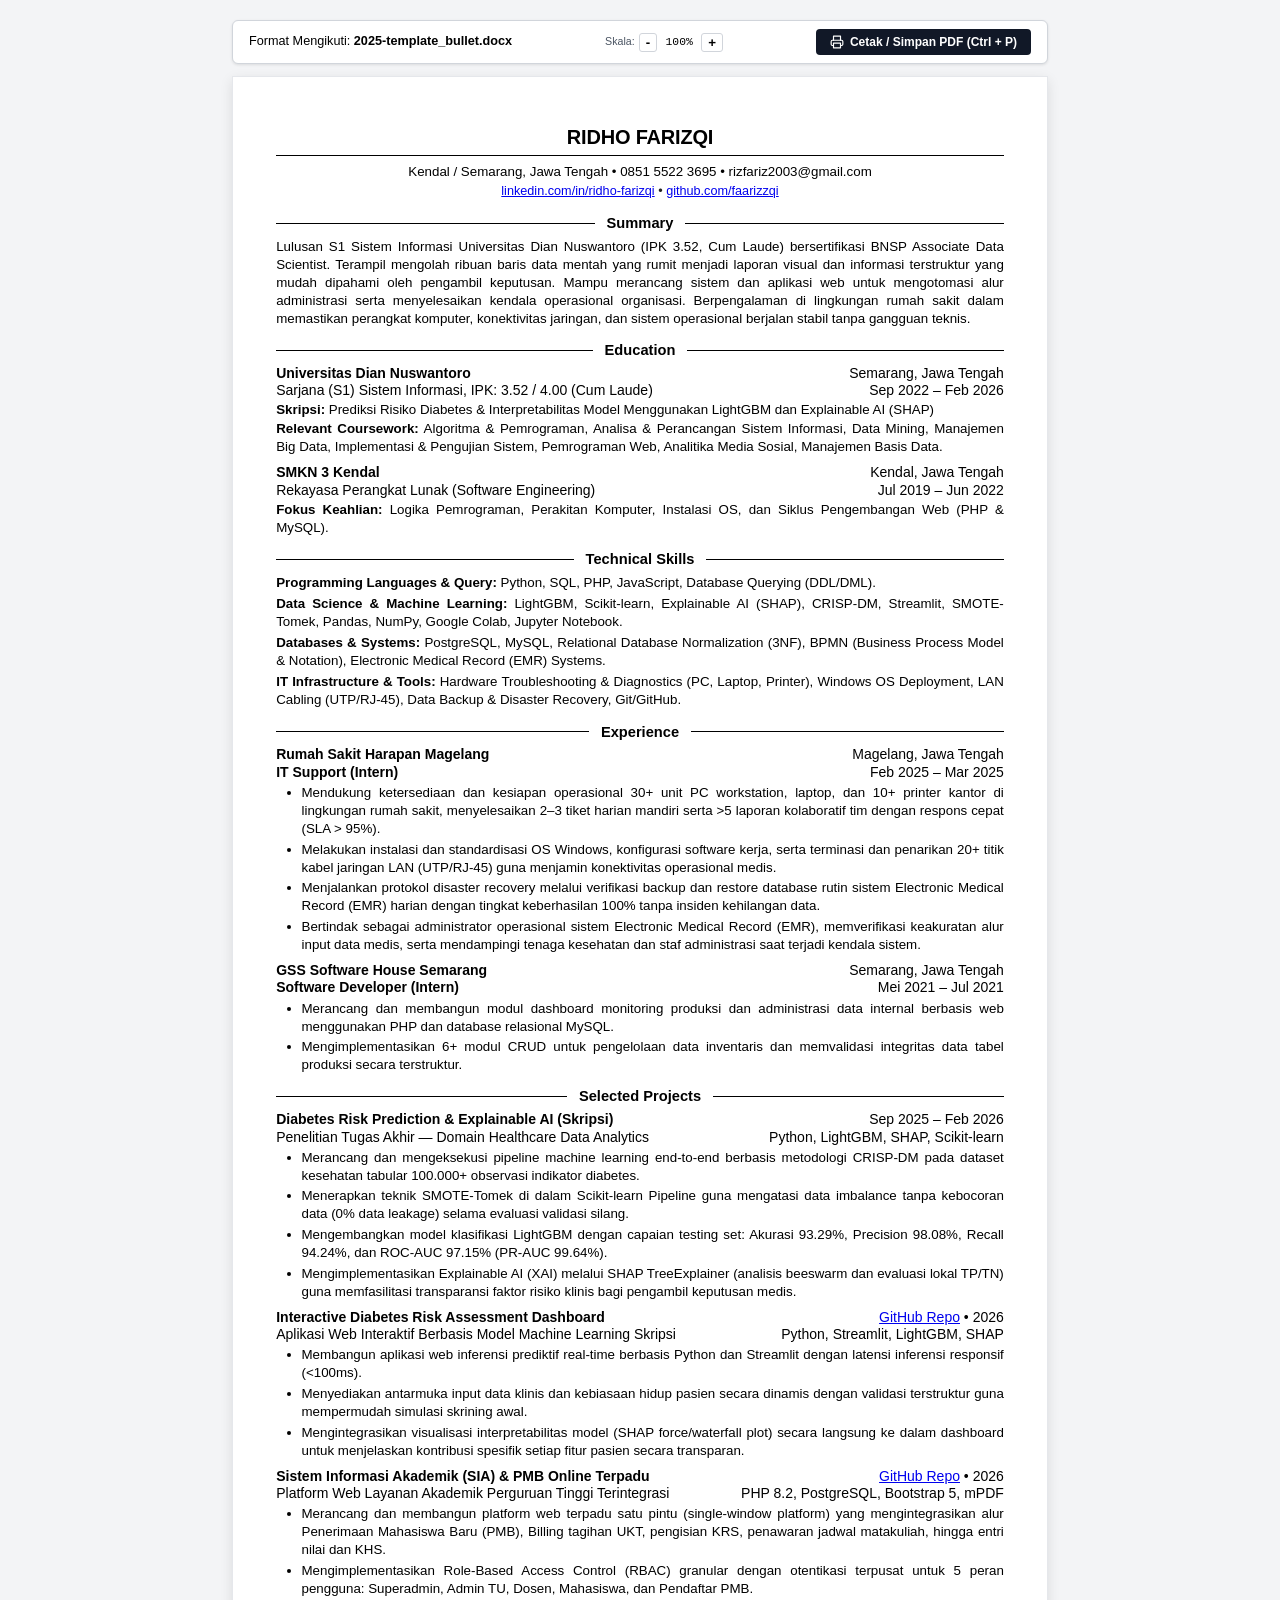
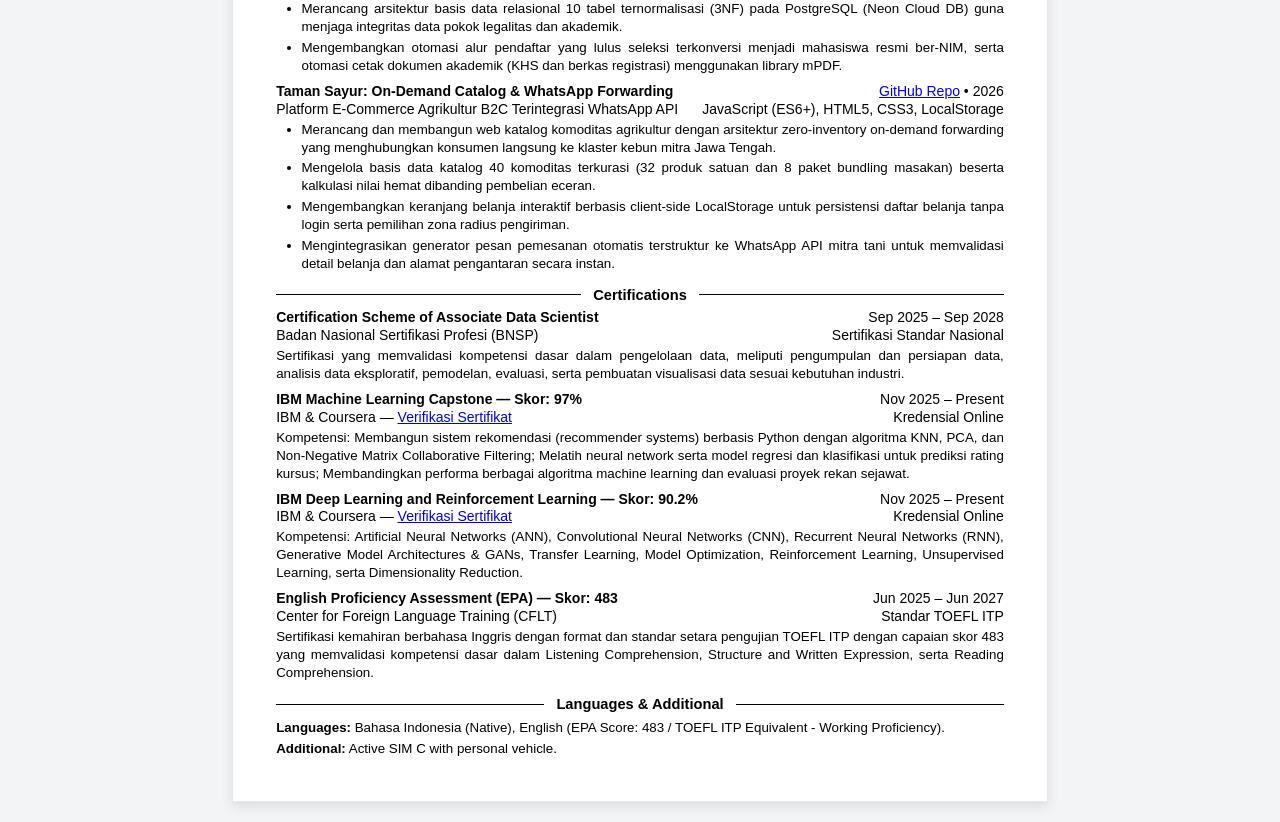
<file: menu/cv.html>
<!DOCTYPE html>
<html lang="id">
<head>
  <meta charset="UTF-8">
  <meta name="viewport" content="width=device-width, initial-scale=1.0">
  <title>Ridho Farizqi - CV</title>
  <style>
    /* Format sesuai template 2025-template_bullet.docx (Harvard Resume Style) */
    @page {
      size: letter;
      margin: 0.5in 0.45in 0.4in 0.45in;
    }

    * {
      box-sizing: border-box;
      margin: 0;
      padding: 0;
    }

    body {
      font-family: 'Calibri', 'Segoe UI', Arial, sans-serif;
      font-size: 10.5pt;
      line-height: 1.25;
      color: #000000;
      background-color: #f3f4f6;
      padding: 20px 0;
      -webkit-font-smoothing: antialiased;
    }

    /* Floating Toolbar untuk kemudahan cetak */
    .toolbar {
      max-width: 8.5in;
      width: 100%;
      margin: 0 auto 12px auto;
      display: flex;
      justify-content: space-between;
      align-items: center;
      flex-wrap: wrap;
      gap: 8px;
      background: #ffffff;
      padding: 8px 16px;
      border-radius: 6px;
      box-shadow: 0 1px 3px rgba(0,0,0,0.1);
      font-size: 9.5pt;
      border: 1px solid #d1d5db;
    }

    .btn-print {
      background: #111827;
      color: #ffffff;
      border: none;
      padding: 6px 14px;
      border-radius: 4px;
      font-size: 9pt;
      font-weight: bold;
      cursor: pointer;
      font-family: inherit;
      display: inline-flex;
      align-items: center;
      gap: 6px;
    }

    .btn-print:hover {
      background: #2563eb;
    }

    /* Container Halaman Sesuai Ukuran Kertas Template */
    .page {
      width: 8.5in;
      min-width: 8.5in;
      min-height: 11in;
      margin: 0 auto;
      background: #ffffff;
      padding: 0.5in 0.45in 0.45in 0.45in;
      box-shadow: 0 4px 12px rgba(0, 0, 0, 0.1);
      border: 1px solid #e5e7eb;
    }

    /* HEADER */
    .header {
      text-align: center;
      margin-bottom: 11pt;
    }

    .name {
      font-size: 15pt;
      font-weight: bold;
      text-transform: none;
      margin-bottom: 3pt;
      color: #000000;
      letter-spacing: -0.01em;
    }

    .name-line {
      border: none;
      border-top: 1px solid #000000;
      margin: 4pt 0 5pt 0;
      width: 100%;
    }

    .contact-line {
      font-size: 10pt;
      color: #000000;
      line-height: 1.35;
    }

    .contact-line a {
      color: #000000;
      text-decoration: none;
    }

    .contact-line a:hover {
      text-decoration: underline;
    }

    .sub-contact {
      font-size: 9.5pt;
      margin-top: 2pt;
      color: #222222;
    }

    /* SECTION HEADINGS - CENTERED & BOLD DENGAN VARIASI GARIS KANAN-KIRI */
    .section-heading {
      display: flex;
      align-items: center;
      text-align: center;
      font-weight: bold;
      font-size: 11pt;
      text-transform: none;
      margin-top: 10pt;
      margin-bottom: 4pt;
      color: #000000;
    }

    .section-heading::before,
    .section-heading::after {
      content: "";
      flex: 1;
      border-bottom: 1px solid #000000;
    }

    .section-heading::before {
      margin-right: 12px;
    }

    .section-heading::after {
      margin-left: 12px;
    }

    /* SUMMARY PARAGRAPH */
    .summary-content {
      font-size: 10pt;
      line-height: 1.35;
      text-align: justify;
      margin-bottom: 6pt;
    }

    .summary-content p {
      margin-bottom: 4pt;
    }

    .summary-content p:last-child {
      margin-bottom: 0;
    }

    /* ROW DUA KOLOM (Kiri: Org/Posisi, Kanan: Kota/Tanggal) */
    .entry {
      margin-bottom: 6pt;
    }

    .entry:last-child {
      margin-bottom: 0;
    }

    .row {
      display: flex;
      justify-content: space-between;
      align-items: baseline;
      font-size: 10.5pt;
    }

    .left-bold {
      font-weight: bold;
      color: #000000;
    }

    .left-normal {
      font-weight: normal;
      color: #000000;
    }

    .right-text {
      text-align: right;
      white-space: nowrap;
      font-weight: normal;
      color: #000000;
    }

    .right-bold {
      text-align: right;
      white-space: nowrap;
      font-weight: bold;
      color: #000000;
    }

    /* BULLET LIST SESUAI ListParagraph TEMPLATE */
    ul.bullet-list {
      list-style-type: disc;
      margin-left: 19pt;
      padding-left: 0;
      margin-top: 2pt;
      margin-bottom: 4pt;
    }

    ul.bullet-list li {
      font-size: 10pt;
      line-height: 1.35;
      margin-bottom: 2pt;
      text-align: justify;
      color: #000000;
    }

    ul.bullet-list li:last-child {
      margin-bottom: 0;
    }

    .coursework {
      font-size: 10pt;
      line-height: 1.35;
      margin-top: 2pt;
      text-align: justify;
    }

    /* SKILLS & INTERESTS SECTION */
    .skills-block {
      margin-top: 2pt;
    }

    .skill-line {
      font-size: 10pt;
      line-height: 1.35;
      margin-bottom: 2.5pt;
      text-align: justify;
    }

    .skill-line:last-child {
      margin-bottom: 0;
    }

    .skill-label {
      font-weight: bold;
    }

    /* PRESENTASI KANVAS DOKUMEN CV ASLI (A4/Letter) */
    /* Toolbar menyesuaikan layar kecil jika dibuka langsung di tab baru, tetapi lembar CV dan baris dua kolom tidak pernah roboh */
    @media screen and (max-width: 850px) {
      .toolbar {
        width: 100%;
        max-width: 8.5in;
        border-radius: 8px;
        padding: 8px 12px;
      }
    }

    @media screen and (max-width: 580px) {
      .toolbar {
        flex-direction: column;
        align-items: stretch;
        text-align: center;
        gap: 8px;
      }

      .btn-print {
        justify-content: center;
        width: 100%;
        padding: 6px 12px;
      }
    }

    /* PRINT RULES */
    @media print {
      body {
        background: #ffffff !important;
        padding: 0 !important;
        margin: 0 !important;
      }

      .toolbar {
        display: none !important;
      }

      .page {
        width: 100% !important;
        min-width: 0 !important;
        max-width: none !important;
        margin: 0 !important;
        padding: 0 !important;
        box-shadow: none !important;
        border: none !important;
      }

      .row {
        display: flex !important;
        flex-direction: row !important;
        justify-content: space-between !important;
        align-items: baseline !important;
      }

      .right-text, .right-bold {
        text-align: right !important;
        white-space: nowrap !important;
        font-size: inherit !important;
        color: #000000 !important;
      }

      .summary-content, ul.bullet-list li, .coursework, .skill-line {
        text-align: justify !important;
      }

      .entry, .section-heading, .skill-line {
        break-inside: avoid;
        page-break-inside: avoid;
      }

      a {
        color: #000000 !important;
        text-decoration: none !important;
      }
    }
  </style>
</head>
<body>

  <!-- FLOATING TOOLBAR -->
  <div class="toolbar">
    <span>Format Mengikuti: <strong>2025-template_bullet.docx</strong></span>
    <div style="display: inline-flex; align-items: center; gap: 4px;">
      <span style="font-size: 8pt; color: #4b5563;">Skala:</span>
      <button type="button" onclick="changeDocScale(-0.05)" style="padding: 1px 6px; font-weight: bold; border: 1px solid #d1d5db; background: #fff; border-radius: 3px; cursor: pointer;">-</button>
      <span id="docScaleLabel" style="min-width: 36px; text-align: center; font-family: monospace; font-size: 8.5pt;">100%</span>
      <button type="button" onclick="changeDocScale(0.05)" style="padding: 1px 6px; font-weight: bold; border: 1px solid #d1d5db; background: #fff; border-radius: 3px; cursor: pointer;">+</button>
    </div>
    <button class="btn-print" onclick="printDoc()">
      <svg width="14" height="14" viewBox="0 0 24 24" fill="none" stroke="currentColor" stroke-width="2" stroke-linecap="round" stroke-linejoin="round">
        <polyline points="6 9 6 2 18 2 18 9"></polyline>
        <path d="M6 18H4a2 2 0 0 1-2-2v-5a2 2 0 0 1 2-2h16a2 2 0 0 1 2 2v5a2 2 0 0 1-2 2h-2"></path>
        <rect x="6" y="14" width="12" height="8"></rect>
      </svg>
      Cetak / Simpan PDF (Ctrl + P)
    </button>
  </div>

  <!-- DOCUMENT PAGE -->
  <div class="page">

    <!-- HEADER (P1 & P6 TEMPLATE) -->
    <div class="header">
      <div class="name">RIDHO FARIZQI</div>
      <hr class="name-line">
      <div class="contact-line">
        Kendal / Semarang, Jawa Tengah • <a href="https://wa.me/6285155223695" target="_blank">0851 5522 3695</a> • <a href="mailto:rizfariz2003@gmail.com">rizfariz2003@gmail.com</a>
      </div>
      <div class="sub-contact">
        <a href="https://linkedin.com/in/ridho-farizqi" target="_blank">linkedin.com/in/ridho-farizqi</a> • 
        <a href="https://github.com/faarizzqi" target="_blank">github.com/faarizzqi</a>
      </div>
    </div>

    <!-- SUMMARY -->
    <div class="section-heading">Summary</div>
    <div class="summary-content">
      Lulusan S1 Sistem Informasi Universitas Dian Nuswantoro (IPK 3.52, Cum Laude) bersertifikasi BNSP Associate Data Scientist. Terampil mengolah ribuan baris data mentah yang rumit menjadi laporan visual dan informasi terstruktur yang mudah dipahami oleh pengambil keputusan. Mampu merancang sistem dan aplikasi web untuk mengotomasi alur administrasi serta menyelesaikan kendala operasional organisasi. Berpengalaman di lingkungan rumah sakit dalam memastikan perangkat komputer, konektivitas jaringan, dan sistem operasional berjalan stabil tanpa gangguan teknis.
    </div>

    <!-- EDUCATION (P8 - P17 TEMPLATE) -->
    <div class="section-heading">Education</div>

    <div class="entry">
      <div class="row">
        <span class="left-bold">Universitas Dian Nuswantoro</span>
        <span class="right-text">Semarang, Jawa Tengah</span>
      </div>
      <div class="row">
        <span class="left-normal">Sarjana (S1) Sistem Informasi, IPK: 3.52 / 4.00 (Cum Laude)</span>
        <span class="right-text">Sep 2022 – Feb 2026</span>
      </div>
      <div class="coursework" style="margin-top: 1pt;">
        <strong>Skripsi:</strong> Prediksi Risiko Diabetes &amp; Interpretabilitas Model Menggunakan LightGBM dan Explainable AI (SHAP)
      </div>
      <div class="coursework" style="margin-top: 1pt;">
        <strong>Relevant Coursework:</strong> Algoritma &amp; Pemrograman, Analisa &amp; Perancangan Sistem Informasi, Data Mining, Manajemen Big Data, Implementasi &amp; Pengujian Sistem, Pemrograman Web, Analitika Media Sosial, Manajemen Basis Data.
      </div>
    </div>

    <div class="entry" style="margin-top: 5pt;">
      <div class="row">
        <span class="left-bold">SMKN 3 Kendal</span>
        <span class="right-text">Kendal, Jawa Tengah</span>
      </div>
      <div class="row">
        <span class="left-normal">Rekayasa Perangkat Lunak (Software Engineering)</span>
        <span class="right-text">Jul 2019 – Jun 2022</span>
      </div>
      <div class="coursework" style="margin-top: 1pt;">
        <strong>Fokus Keahlian:</strong> Logika Pemrograman, Perakitan Komputer, Instalasi OS, dan Siklus Pengembangan Web (PHP &amp; MySQL).
      </div>
    </div>

    <!-- TECHNICAL SKILLS (REPOSITIONED TO TOP 1/3) -->
    <div class="section-heading">Technical Skills</div>
    <div class="skills-block">
      <div class="skill-line">
        <span class="skill-label">Programming Languages &amp; Query:</span> Python, SQL, PHP, JavaScript, Database Querying (DDL/DML).
      </div>
      <div class="skill-line">
        <span class="skill-label">Data Science &amp; Machine Learning:</span> LightGBM, Scikit-learn, Explainable AI (SHAP), CRISP-DM, Streamlit, SMOTE-Tomek, Pandas, NumPy, Google Colab, Jupyter Notebook.
      </div>
      <div class="skill-line">
        <span class="skill-label">Databases &amp; Systems:</span> PostgreSQL, MySQL, Relational Database Normalization (3NF), BPMN (Business Process Model &amp; Notation), Electronic Medical Record (EMR) Systems.
      </div>
      <div class="skill-line">
        <span class="skill-label">IT Infrastructure &amp; Tools:</span> Hardware Troubleshooting &amp; Diagnostics (PC, Laptop, Printer), Windows OS Deployment, LAN Cabling (UTP/RJ-45), Data Backup &amp; Disaster Recovery, Git/GitHub.
      </div>
    </div>

    <!-- EXPERIENCE (P19 - P35 TEMPLATE) -->
    <div class="section-heading">Experience</div>

    <div class="entry">
      <div class="row">
        <span class="left-bold">Rumah Sakit Harapan Magelang</span>
        <span class="right-text">Magelang, Jawa Tengah</span>
      </div>
      <div class="row">
        <span class="left-bold">IT Support (Intern)</span>
        <span class="right-text">Feb 2025 – Mar 2025</span>
      </div>
      <ul class="bullet-list">
        <li>Mendukung ketersediaan dan kesiapan operasional 30+ unit PC workstation, laptop, dan 10+ printer kantor di lingkungan rumah sakit, menyelesaikan 2–3 tiket harian mandiri serta &gt;5 laporan kolaboratif tim dengan respons cepat (SLA &gt; 95%).</li>
        <li>Melakukan instalasi dan standardisasi OS Windows, konfigurasi software kerja, serta terminasi dan penarikan 20+ titik kabel jaringan LAN (UTP/RJ-45) guna menjamin konektivitas operasional medis.</li>
        <li>Menjalankan protokol disaster recovery melalui verifikasi backup dan restore database rutin sistem Electronic Medical Record (EMR) harian dengan tingkat keberhasilan 100% tanpa insiden kehilangan data.</li>
        <li>Bertindak sebagai administrator operasional sistem Electronic Medical Record (EMR), memverifikasi keakuratan alur input data medis, serta mendampingi tenaga kesehatan dan staf administrasi saat terjadi kendala sistem.</li>
      </ul>
    </div>

    <div class="entry" style="margin-top: 5pt;">
      <div class="row">
        <span class="left-bold">GSS Software House Semarang</span>
        <span class="right-text">Semarang, Jawa Tengah</span>
      </div>
      <div class="row">
        <span class="left-bold">Software Developer (Intern)</span>
        <span class="right-text">Mei 2021 – Jul 2021</span>
      </div>
      <ul class="bullet-list">
        <li>Merancang dan membangun modul dashboard monitoring produksi dan administrasi data internal berbasis web menggunakan PHP dan database relasional MySQL.</li>
        <li>Mengimplementasikan 6+ modul CRUD untuk pengelolaan data inventaris dan memvalidasi integritas data tabel produksi secara terstruktur.</li>
      </ul>
    </div>

    <!-- SELECTED PROJECTS (P36 - P42 TEMPLATE) -->
    <div class="section-heading">Selected Projects</div>

    <!-- PROJECT 1: SKRIPSI ML & XAI -->
    <div class="entry">
      <div class="row">
        <span class="left-bold">Diabetes Risk Prediction &amp; Explainable AI (Skripsi)</span>
        <span class="right-text">Sep 2025 – Feb 2026</span>
      </div>
      <div class="row">
        <span class="left-normal">Penelitian Tugas Akhir — Domain Healthcare Data Analytics</span>
        <span class="right-text">Python, LightGBM, SHAP, Scikit-learn</span>
      </div>
      <ul class="bullet-list">
        <li>Merancang dan mengeksekusi pipeline machine learning end-to-end berbasis metodologi CRISP-DM pada dataset kesehatan tabular 100.000+ observasi indikator diabetes.</li>
        <li>Menerapkan teknik SMOTE-Tomek di dalam Scikit-learn Pipeline guna mengatasi data imbalance tanpa kebocoran data (0% data leakage) selama evaluasi validasi silang.</li>
        <li>Mengembangkan model klasifikasi LightGBM dengan capaian testing set: Akurasi 93.29%, Precision 98.08%, Recall 94.24%, dan ROC-AUC 97.15% (PR-AUC 99.64%).</li>
        <li>Mengimplementasikan Explainable AI (XAI) melalui SHAP TreeExplainer (analisis beeswarm dan evaluasi lokal TP/TN) guna memfasilitasi transparansi faktor risiko klinis bagi pengambil keputusan medis.</li>
      </ul>
    </div>

    <!-- PROJECT 2: STREAMLIT APP (BERBASIS SKRIPSI) -->
    <div class="entry" style="margin-top: 5pt;">
      <div class="row">
        <span class="left-bold">Interactive Diabetes Risk Assessment Dashboard</span>
        <span class="right-text"><a href="https://github.com/faarizzqi/TA-diabetes-prediction-and-explanation" target="_blank" style="text-decoration: underline;">GitHub Repo</a> • 2026</span>
      </div>
      <div class="row">
        <span class="left-normal">Aplikasi Web Interaktif Berbasis Model Machine Learning Skripsi</span>
        <span class="right-text">Python, Streamlit, LightGBM, SHAP</span>
      </div>
      <ul class="bullet-list">
        <li>Membangun aplikasi web inferensi prediktif real-time berbasis Python dan Streamlit dengan latensi inferensi responsif (&lt;100ms).</li>
        <li>Menyediakan antarmuka input data klinis dan kebiasaan hidup pasien secara dinamis dengan validasi terstruktur guna mempermudah simulasi skrining awal.</li>
        <li>Mengintegrasikan visualisasi interpretabilitas model (SHAP force/waterfall plot) secara langsung ke dalam dashboard untuk menjelaskan kontribusi spesifik setiap fitur pasien secara transparan.</li>
      </ul>
    </div>

    <!-- PROJECT 3: SISTEM AKADEMIK & PMB ONLINE -->
    <div class="entry" style="margin-top: 5pt;">
      <div class="row">
        <span class="left-bold">Sistem Informasi Akademik (SIA) &amp; PMB Online Terpadu</span>
        <span class="right-text"><a href="https://github.com/faarizzqi/sistem-akademik" target="_blank" style="text-decoration: underline;">GitHub Repo</a> • 2026</span>
      </div>
      <div class="row">
        <span class="left-normal">Platform Web Layanan Akademik Perguruan Tinggi Terintegrasi</span>
        <span class="right-text">PHP 8.2, PostgreSQL, Bootstrap 5, mPDF</span>
      </div>
      <ul class="bullet-list">
        <li>Merancang dan membangun platform web terpadu satu pintu (single-window platform) yang mengintegrasikan alur Penerimaan Mahasiswa Baru (PMB), Billing tagihan UKT, pengisian KRS, penawaran jadwal matakuliah, hingga entri nilai dan KHS.</li>
        <li>Mengimplementasikan Role-Based Access Control (RBAC) granular dengan otentikasi terpusat untuk 5 peran pengguna: Superadmin, Admin TU, Dosen, Mahasiswa, dan Pendaftar PMB.</li>
        <li>Merancang arsitektur basis data relasional 10 tabel ternormalisasi (3NF) pada PostgreSQL (Neon Cloud DB) guna menjaga integritas data pokok legalitas dan akademik.</li>
        <li>Mengembangkan otomasi alur pendaftar yang lulus seleksi terkonversi menjadi mahasiswa resmi ber-NIM, serta otomasi cetak dokumen akademik (KHS dan berkas registrasi) menggunakan library mPDF.</li>
      </ul>
    </div>

    <!-- PROJECT 4: TAMAN SAYUR WEB CATALOG & WHATSAPP ORDERING -->
    <div class="entry" style="margin-top: 5pt;">
      <div class="row">
        <span class="left-bold">Taman Sayur: On-Demand Catalog &amp; WhatsApp Forwarding</span>
        <span class="right-text"><a href="https://github.com/faarizzqi/taman-sayur" target="_blank" style="text-decoration: underline;">GitHub Repo</a> • 2026</span>
      </div>
      <div class="row">
        <span class="left-normal">Platform E-Commerce Agrikultur B2C Terintegrasi WhatsApp API</span>
        <span class="right-text">JavaScript (ES6+), HTML5, CSS3, LocalStorage</span>
      </div>
      <ul class="bullet-list">
        <li>Merancang dan membangun web katalog komoditas agrikultur dengan arsitektur zero-inventory on-demand forwarding yang menghubungkan konsumen langsung ke klaster kebun mitra Jawa Tengah.</li>
        <li>Mengelola basis data katalog 40 komoditas terkurasi (32 produk satuan dan 8 paket bundling masakan) beserta kalkulasi nilai hemat dibanding pembelian eceran.</li>
        <li>Mengembangkan keranjang belanja interaktif berbasis client-side LocalStorage untuk persistensi daftar belanja tanpa login serta pemilihan zona radius pengiriman.</li>
        <li>Mengintegrasikan generator pesan pemesanan otomatis terstruktur ke WhatsApp API mitra tani untuk memvalidasi detail belanja dan alamat pengantaran secara instan.</li>
      </ul>
    </div>

    <!-- CERTIFICATIONS -->
    <div class="section-heading">Certifications</div>

    <div class="entry">
      <div class="row">
        <span class="left-bold">Certification Scheme of Associate Data Scientist</span>
        <span class="right-text">Sep 2025 – Sep 2028</span>
      </div>
      <div class="row">
        <span class="left-normal">Badan Nasional Sertifikasi Profesi (BNSP)</span>
        <span class="right-text">Sertifikasi Standar Nasional</span>
      </div>
      <div class="coursework">
        Sertifikasi yang memvalidasi kompetensi dasar dalam pengelolaan data, meliputi pengumpulan dan persiapan data, analisis data eksploratif, pemodelan, evaluasi, serta pembuatan visualisasi data sesuai kebutuhan industri.
      </div>
    </div>

    <div class="entry" style="margin-top: 5pt;">
      <div class="row">
        <span class="left-bold">IBM Machine Learning Capstone — Skor: 97%</span>
        <span class="right-text">Nov 2025 – Present</span>
      </div>
      <div class="row">
        <span class="left-normal">IBM &amp; Coursera — <a href="https://www.coursera.org/account/accomplishments/certificate/1O00WGDKMIBN" target="_blank" style="text-decoration: underline;">Verifikasi Sertifikat</a></span>
        <span class="right-text">Kredensial Online</span>
      </div>
      <div class="coursework">
        Kompetensi: Membangun sistem rekomendasi (recommender systems) berbasis Python dengan algoritma KNN, PCA, dan Non-Negative Matrix Collaborative Filtering; Melatih neural network serta model regresi dan klasifikasi untuk prediksi rating kursus; Membandingkan performa berbagai algoritma machine learning dan evaluasi proyek rekan sejawat.
      </div>
    </div>

    <div class="entry" style="margin-top: 5pt;">
      <div class="row">
        <span class="left-bold">IBM Deep Learning and Reinforcement Learning — Skor: 90.2%</span>
        <span class="right-text">Nov 2025 – Present</span>
      </div>
      <div class="row">
        <span class="left-normal">IBM &amp; Coursera — <a href="https://www.coursera.org/account/accomplishments/certificate/B0GBPDTCJN4B" target="_blank" style="text-decoration: underline;">Verifikasi Sertifikat</a></span>
        <span class="right-text">Kredensial Online</span>
      </div>
      <div class="coursework">
        Kompetensi: Artificial Neural Networks (ANN), Convolutional Neural Networks (CNN), Recurrent Neural Networks (RNN), Generative Model Architectures &amp; GANs, Transfer Learning, Model Optimization, Reinforcement Learning, Unsupervised Learning, serta Dimensionality Reduction.
      </div>
    </div>

    <div class="entry" style="margin-top: 5pt;">
      <div class="row">
        <span class="left-bold">English Proficiency Assessment (EPA) — Skor: 483</span>
        <span class="right-text">Jun 2025 – Jun 2027</span>
      </div>
      <div class="row">
        <span class="left-normal">Center for Foreign Language Training (CFLT)</span>
        <span class="right-text">Standar TOEFL ITP</span>
      </div>
      <div class="coursework">
        Sertifikasi kemahiran berbahasa Inggris dengan format dan standar setara pengujian TOEFL ITP dengan capaian skor 483 yang memvalidasi kompetensi dasar dalam Listening Comprehension, Structure and Written Expression, serta Reading Comprehension.
      </div>
    </div>

    <!-- LANGUAGES & ADDITIONAL -->
    <div class="section-heading">Languages &amp; Additional</div>
    <div class="skills-block">
      <div class="skill-line">
        <span class="skill-label">Languages:</span> Bahasa Indonesia (Native), English (EPA Score: 483 / TOEFL ITP Equivalent - Working Proficiency).
      </div>
      <div class="skill-line">
        <span class="skill-label">Additional:</span> Active SIM C with personal vehicle.
      </div>
    </div>

  </div>

  <script>
    let activeScale = 1.0;
    function changeDocScale(delta) {
      activeScale = Math.round(Math.min(Math.max(activeScale + delta, 0.40), 1.50) * 100) / 100;
      const label = document.getElementById('docScaleLabel');
      if (label) label.textContent = Math.round(activeScale * 100) + '%';
      document.body.style.zoom = activeScale;
      applyPrintScale(activeScale);
    }
    function applyPrintScale(scale) {
      let st = document.getElementById('print-scale-style');
      if (!st) {
        st = document.createElement('style');
        st.id = 'print-scale-style';
        document.head.appendChild(st);
      }
      st.textContent = '@media print { body { zoom: ' + scale + ' !important; } }';
    }
    function printDoc() {
      applyPrintScale(activeScale);
      window.print();
    }
  </script>
</body>
</html>
</file>
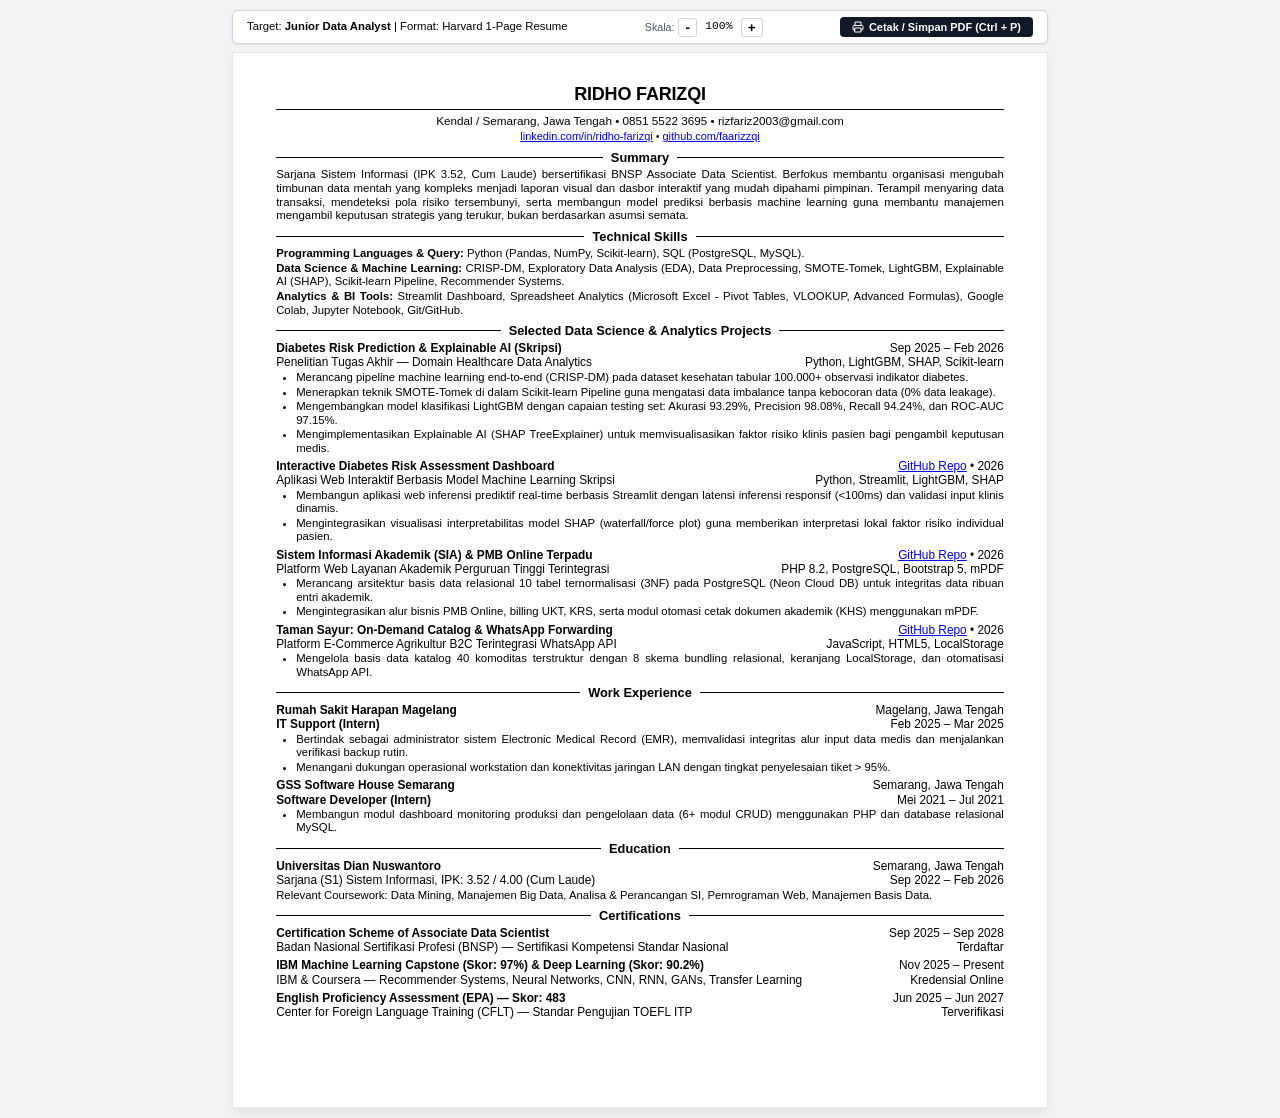
<file: menu/resume1.html>
<!DOCTYPE html>
<html lang="id">
<head>
  <meta charset="UTF-8">
  <meta name="viewport" content="width=device-width, initial-scale=1.0">
  <title>Resume - Ridho Farizqi - Junior Data Analyst</title>
  <style>
    /* Harvard Resume Style - Strictly Optimized for 1 Page */
    @page {
      size: letter;
      margin: 0.3in 0.45in 0.3in 0.45in;
    }

    * {
      box-sizing: border-box;
      margin: 0;
      padding: 0;
    }

    body {
      font-family: 'Calibri', 'Segoe UI', Arial, sans-serif;
      font-size: 9.3pt;
      line-height: 1.2;
      color: #000000;
      background-color: #f3f4f6;
      padding: 10px 0;
      -webkit-font-smoothing: antialiased;
    }

    .toolbar {
      max-width: 8.5in;
      width: 100%;
      margin: 0 auto 8px auto;
      display: flex;
      justify-content: space-between;
      align-items: center;
      flex-wrap: wrap;
      gap: 6px;
      background: #ffffff;
      padding: 6px 14px;
      border-radius: 6px;
      box-shadow: 0 1px 3px rgba(0,0,0,0.1);
      font-size: 8.5pt;
      border: 1px solid #d1d5db;
    }

    .btn-print {
      background: #111827;
      color: #ffffff;
      border: none;
      padding: 4px 12px;
      border-radius: 4px;
      font-size: 8.2pt;
      font-weight: bold;
      cursor: pointer;
      display: inline-flex;
      align-items: center;
      gap: 5px;
    }

    .btn-print:hover {
      background: #2563eb;
    }

    .page {
      width: 8.5in;
      min-width: 8.5in;
      height: 11in;
      max-height: 11in;
      margin: 0 auto;
      background: #ffffff;
      padding: 0.32in 0.45in 0.3in 0.45in;
      box-shadow: 0 4px 10px rgba(0, 0, 0, 0.08);
      border: 1px solid #e5e7eb;
      overflow: hidden;
    }

    /* HEADER */
    .header {
      text-align: center;
      margin-bottom: 5pt;
    }

    .name {
      font-size: 13.5pt;
      font-weight: bold;
      margin-bottom: 1.5pt;
      color: #000000;
      letter-spacing: -0.01em;
    }

    .name-line {
      border: none;
      border-top: 1px solid #000000;
      margin: 2.5pt 0 3.5pt 0;
      width: 100%;
    }

    .contact-line {
      font-size: 8.8pt;
      color: #000000;
      line-height: 1.25;
    }

    .contact-line a {
      color: #000000;
      text-decoration: none;
    }

    .contact-line a:hover {
      text-decoration: underline;
    }

    .sub-contact {
      font-size: 8.2pt;
      margin-top: 1pt;
      color: #222222;
    }

    /* SECTION HEADINGS */
    .section-heading {
      display: flex;
      align-items: center;
      text-align: center;
      font-weight: bold;
      font-size: 9.6pt;
      text-transform: none;
      margin-top: 4.5pt;
      margin-bottom: 2pt;
      color: #000000;
    }

    .section-heading::before,
    .section-heading::after {
      content: "";
      flex: 1;
      border-bottom: 1px solid #000000;
    }

    .section-heading::before {
      margin-right: 8px;
    }

    .section-heading::after {
      margin-left: 8px;
    }

    /* SUMMARY */
    .summary-content {
      font-size: 8.6pt;
      line-height: 1.2;
      text-align: justify;
      margin-bottom: 2pt;
    }

    /* ROW DUA KOLOM */
    .entry {
      margin-bottom: 3pt;
    }

    .entry:last-child {
      margin-bottom: 0;
    }

    .row {
      display: flex;
      justify-content: space-between;
      align-items: baseline;
      font-size: 8.9pt;
    }

    .left-bold {
      font-weight: bold;
      color: #000000;
    }

    .left-normal {
      font-weight: normal;
      color: #000000;
    }

    .right-text {
      text-align: right;
      white-space: nowrap;
      font-weight: normal;
      color: #000000;
    }

    /* BULLET LIST */
    ul.bullet-list {
      list-style-type: disc;
      margin-left: 15pt;
      padding-left: 0;
      margin-top: 1pt;
      margin-bottom: 1.5pt;
    }

    ul.bullet-list li {
      font-size: 8.5pt;
      line-height: 1.18;
      margin-bottom: 1pt;
      text-align: justify;
      color: #000000;
    }

    ul.bullet-list li:last-child {
      margin-bottom: 0;
    }

    .coursework {
      font-size: 8.5pt;
      line-height: 1.18;
      margin-top: 1pt;
      text-align: justify;
    }

    /* SKILLS */
    .skills-block {
      margin-top: 1pt;
    }

    .skill-line {
      font-size: 8.5pt;
      line-height: 1.19;
      margin-bottom: 1pt;
      text-align: justify;
    }

    .skill-line:last-child {
      margin-bottom: 0;
    }

    .skill-label {
      font-weight: bold;
    }

    /* PRESENTASI KANVAS DOKUMEN RESUME ASLI (A4/Letter) */
    /* Format kertas dan baris dua kolom tetap utuh, tidak pernah roboh menjadi mode membaca */
    @media screen and (max-width: 850px) {
      .toolbar {
        width: 100%;
        max-width: 8.5in;
        border-radius: 8px;
        padding: 8px 12px;
      }
    }

    @media screen and (max-width: 580px) {
      .toolbar {
        flex-direction: column;
        align-items: stretch;
        text-align: center;
        gap: 8px;
      }

      .btn-print {
        justify-content: center;
        width: 100%;
        padding: 6px 12px;
      }
    }

    /* PRINT RULES */
    @media print {
      body {
        background: #ffffff !important;
        padding: 0 !important;
        margin: 0 !important;
      }

      .toolbar {
        display: none !important;
      }

      .page {
        width: 100% !important;
        min-width: 0 !important;
        max-width: none !important;
        height: 100% !important;
        max-height: 100% !important;
        margin: 0 !important;
        padding: 0 !important;
        box-shadow: none !important;
        border: none !important;
        overflow: hidden !important;
      }

      .row {
        display: flex !important;
        flex-direction: row !important;
        justify-content: space-between !important;
        align-items: baseline !important;
      }

      .right-text, .right-bold {
        text-align: right !important;
        white-space: nowrap !important;
        font-size: inherit !important;
        color: #000000 !important;
      }

      .summary-content, ul.bullet-list li, .coursework, .skill-line {
        text-align: justify !important;
      }

      .entry, .section-heading, .skill-line {
        break-inside: avoid;
        page-break-inside: avoid;
      }

      a {
        color: #000000 !important;
        text-decoration: none !important;
      }
    }
  </style>
</head>
<body>

  <!-- FLOATING TOOLBAR -->
  <div class="toolbar">
    <span>Target: <strong>Junior Data Analyst</strong> | Format: Harvard 1-Page Resume</span>
    <div style="display: inline-flex; align-items: center; gap: 4px;">
      <span style="font-size: 8pt; color: #4b5563;">Skala:</span>
      <button type="button" onclick="changeDocScale(-0.05)" style="padding: 1px 6px; font-weight: bold; border: 1px solid #d1d5db; background: #fff; border-radius: 3px; cursor: pointer;">-</button>
      <span id="docScaleLabel" style="min-width: 36px; text-align: center; font-family: monospace; font-size: 8.5pt;">100%</span>
      <button type="button" onclick="changeDocScale(0.05)" style="padding: 1px 6px; font-weight: bold; border: 1px solid #d1d5db; background: #fff; border-radius: 3px; cursor: pointer;">+</button>
    </div>
    <button class="btn-print" onclick="printDoc()">
      <svg width="12" height="12" viewBox="0 0 24 24" fill="none" stroke="currentColor" stroke-width="2" stroke-linecap="round" stroke-linejoin="round">
        <polyline points="6 9 6 2 18 2 18 9"></polyline>
        <path d="M6 18H4a2 2 0 0 1-2-2v-5a2 2 0 0 1 2-2h16a2 2 0 0 1 2 2v5a2 2 0 0 1-2 2h-2"></path>
        <rect x="6" y="14" width="12" height="8"></rect>
      </svg>
      Cetak / Simpan PDF (Ctrl + P)
    </button>
  </div>

  <!-- DOCUMENT PAGE -->
  <div class="page">

    <!-- HEADER -->
    <div class="header">
      <div class="name">RIDHO FARIZQI</div>
      <hr class="name-line">
      <div class="contact-line">
        Kendal / Semarang, Jawa Tengah • <a href="https://wa.me/6285155223695" target="_blank">0851 5522 3695</a> • <a href="mailto:rizfariz2003@gmail.com">rizfariz2003@gmail.com</a>
      </div>
      <div class="sub-contact">
        <a href="https://linkedin.com/in/ridho-farizqi" target="_blank">linkedin.com/in/ridho-farizqi</a> • 
        <a href="https://github.com/faarizzqi" target="_blank">github.com/faarizzqi</a>
      </div>
    </div>

    <!-- SUMMARY -->
    <div class="section-heading">Summary</div>
    <div class="summary-content">
      Sarjana Sistem Informasi (IPK 3.52, Cum Laude) bersertifikasi BNSP Associate Data Scientist. Berfokus membantu organisasi mengubah timbunan data mentah yang kompleks menjadi laporan visual dan dasbor interaktif yang mudah dipahami pimpinan. Terampil menyaring data transaksi, mendeteksi pola risiko tersembunyi, serta membangun model prediksi berbasis machine learning guna membantu manajemen mengambil keputusan strategis yang terukur, bukan berdasarkan asumsi semata.
    </div>

    <!-- TECHNICAL SKILLS -->
    <div class="section-heading">Technical Skills</div>
    <div class="skills-block">
      <div class="skill-line">
        <span class="skill-label">Programming Languages &amp; Query:</span> Python (Pandas, NumPy, Scikit-learn), SQL (PostgreSQL, MySQL).
      </div>
      <div class="skill-line">
        <span class="skill-label">Data Science &amp; Machine Learning:</span> CRISP-DM, Exploratory Data Analysis (EDA), Data Preprocessing, SMOTE-Tomek, LightGBM, Explainable AI (SHAP), Scikit-learn Pipeline, Recommender Systems.
      </div>
      <div class="skill-line">
        <span class="skill-label">Analytics &amp; BI Tools:</span> Streamlit Dashboard, Spreadsheet Analytics (Microsoft Excel - Pivot Tables, VLOOKUP, Advanced Formulas), Google Colab, Jupyter Notebook, Git/GitHub.
      </div>
    </div>

    <!-- SELECTED DATA SCIENCE & ANALYTICS PROJECTS -->
    <div class="section-heading">Selected Data Science & Analytics Projects</div>

    <!-- PROJECT 1: SKRIPSI ML & XAI -->
    <div class="entry">
      <div class="row">
        <span class="left-bold">Diabetes Risk Prediction &amp; Explainable AI (Skripsi)</span>
        <span class="right-text">Sep 2025 – Feb 2026</span>
      </div>
      <div class="row">
        <span class="left-normal">Penelitian Tugas Akhir — Domain Healthcare Data Analytics</span>
        <span class="right-text">Python, LightGBM, SHAP, Scikit-learn</span>
      </div>
      <ul class="bullet-list">
        <li>Merancang pipeline machine learning end-to-end (CRISP-DM) pada dataset kesehatan tabular 100.000+ observasi indikator diabetes.</li>
        <li>Menerapkan teknik SMOTE-Tomek di dalam Scikit-learn Pipeline guna mengatasi data imbalance tanpa kebocoran data (0% data leakage).</li>
        <li>Mengembangkan model klasifikasi LightGBM dengan capaian testing set: Akurasi 93.29%, Precision 98.08%, Recall 94.24%, dan ROC-AUC 97.15%.</li>
        <li>Mengimplementasikan Explainable AI (SHAP TreeExplainer) untuk memvisualisasikan faktor risiko klinis pasien bagi pengambil keputusan medis.</li>
      </ul>
    </div>

    <!-- PROJECT 2: STREAMLIT APP -->
    <div class="entry">
      <div class="row">
        <span class="left-bold">Interactive Diabetes Risk Assessment Dashboard</span>
        <span class="right-text"><a href="https://github.com/faarizzqi/TA-diabetes-prediction-and-explanation" target="_blank" style="text-decoration: underline;">GitHub Repo</a> • 2026</span>
      </div>
      <div class="row">
        <span class="left-normal">Aplikasi Web Interaktif Berbasis Model Machine Learning Skripsi</span>
        <span class="right-text">Python, Streamlit, LightGBM, SHAP</span>
      </div>
      <ul class="bullet-list">
        <li>Membangun aplikasi web inferensi prediktif real-time berbasis Streamlit dengan latensi inferensi responsif (&lt;100ms) dan validasi input klinis dinamis.</li>
        <li>Mengintegrasikan visualisasi interpretabilitas model SHAP (waterfall/force plot) guna memberikan interpretasi lokal faktor risiko individual pasien.</li>
      </ul>
    </div>

    <!-- PROJECT 3: SISTEM AKADEMIK & PMB ONLINE -->
    <div class="entry">
      <div class="row">
        <span class="left-bold">Sistem Informasi Akademik (SIA) &amp; PMB Online Terpadu</span>
        <span class="right-text"><a href="https://github.com/faarizzqi/sistem-akademik" target="_blank" style="text-decoration: underline;">GitHub Repo</a> • 2026</span>
      </div>
      <div class="row">
        <span class="left-normal">Platform Web Layanan Akademik Perguruan Tinggi Terintegrasi</span>
        <span class="right-text">PHP 8.2, PostgreSQL, Bootstrap 5, mPDF</span>
      </div>
      <ul class="bullet-list">
        <li>Merancang arsitektur basis data relasional 10 tabel ternormalisasi (3NF) pada PostgreSQL (Neon Cloud DB) untuk integritas data ribuan entri akademik.</li>
        <li>Mengintegrasikan alur bisnis PMB Online, billing UKT, KRS, serta modul otomasi cetak dokumen akademik (KHS) menggunakan mPDF.</li>
      </ul>
    </div>

    <!-- PROJECT 4: TAMAN SAYUR WEB CATALOG -->
    <div class="entry">
      <div class="row">
        <span class="left-bold">Taman Sayur: On-Demand Catalog &amp; WhatsApp Forwarding</span>
        <span class="right-text"><a href="https://github.com/faarizzqi/taman-sayur" target="_blank" style="text-decoration: underline;">GitHub Repo</a> • 2026</span>
      </div>
      <div class="row">
        <span class="left-normal">Platform E-Commerce Agrikultur B2C Terintegrasi WhatsApp API</span>
        <span class="right-text">JavaScript, HTML5, LocalStorage</span>
      </div>
      <ul class="bullet-list">
        <li>Mengelola basis data katalog 40 komoditas terstruktur dengan 8 skema bundling relasional, keranjang LocalStorage, dan otomatisasi WhatsApp API.</li>
      </ul>
    </div>

    <!-- WORK EXPERIENCE -->
    <div class="section-heading">Work Experience</div>

    <div class="entry">
      <div class="row">
        <span class="left-bold">Rumah Sakit Harapan Magelang</span>
        <span class="right-text">Magelang, Jawa Tengah</span>
      </div>
      <div class="row">
        <span class="left-bold">IT Support (Intern)</span>
        <span class="right-text">Feb 2025 – Mar 2025</span>
      </div>
      <ul class="bullet-list">
        <li>Bertindak sebagai administrator sistem Electronic Medical Record (EMR), memvalidasi integritas alur input data medis dan menjalankan verifikasi backup rutin.</li>
        <li>Menangani dukungan operasional workstation dan konektivitas jaringan LAN dengan tingkat penyelesaian tiket &gt; 95%.</li>
      </ul>
    </div>

    <div class="entry">
      <div class="row">
        <span class="left-bold">GSS Software House Semarang</span>
        <span class="right-text">Semarang, Jawa Tengah</span>
      </div>
      <div class="row">
        <span class="left-bold">Software Developer (Intern)</span>
        <span class="right-text">Mei 2021 – Jul 2021</span>
      </div>
      <ul class="bullet-list">
        <li>Membangun modul dashboard monitoring produksi dan pengelolaan data (6+ modul CRUD) menggunakan PHP dan database relasional MySQL.</li>
      </ul>
    </div>

    <!-- EDUCATION -->
    <div class="section-heading">Education</div>

    <div class="entry">
      <div class="row">
        <span class="left-bold">Universitas Dian Nuswantoro</span>
        <span class="right-text">Semarang, Jawa Tengah</span>
      </div>
      <div class="row">
        <span class="left-normal">Sarjana (S1) Sistem Informasi, IPK: 3.52 / 4.00 (Cum Laude)</span>
        <span class="right-text">Sep 2022 – Feb 2026</span>
      </div>
      <div class="coursework">
        Relevant Coursework: Data Mining, Manajemen Big Data, Analisa & Perancangan SI, Pemrograman Web, Manajemen Basis Data.
      </div>
    </div>

    <!-- CERTIFICATIONS -->
    <div class="section-heading">Certifications</div>

    <div class="entry">
      <div class="row">
        <span class="left-bold">Certification Scheme of Associate Data Scientist</span>
        <span class="right-text">Sep 2025 – Sep 2028</span>
      </div>
      <div class="row">
        <span class="left-normal">Badan Nasional Sertifikasi Profesi (BNSP) — Sertifikasi Kompetensi Standar Nasional</span>
        <span class="right-text">Terdaftar</span>
      </div>
    </div>

    <div class="entry">
      <div class="row">
        <span class="left-bold">IBM Machine Learning Capstone (Skor: 97%) & Deep Learning (Skor: 90.2%)</span>
        <span class="right-text">Nov 2025 – Present</span>
      </div>
      <div class="row">
        <span class="left-normal">IBM & Coursera — Recommender Systems, Neural Networks, CNN, RNN, GANs, Transfer Learning</span>
        <span class="right-text">Kredensial Online</span>
      </div>
    </div>

    <div class="entry">
      <div class="row">
        <span class="left-bold">English Proficiency Assessment (EPA) — Skor: 483</span>
        <span class="right-text">Jun 2025 – Jun 2027</span>
      </div>
      <div class="row">
        <span class="left-normal">Center for Foreign Language Training (CFLT) — Standar Pengujian TOEFL ITP</span>
        <span class="right-text">Terverifikasi</span>
      </div>
    </div>

  </div>

  <script>
    let activeScale = 1.0;
    function changeDocScale(delta) {
      activeScale = Math.round(Math.min(Math.max(activeScale + delta, 0.40), 1.50) * 100) / 100;
      const label = document.getElementById('docScaleLabel');
      if (label) label.textContent = Math.round(activeScale * 100) + '%';
      document.body.style.zoom = activeScale;
      applyPrintScale(activeScale);
    }
    function applyPrintScale(scale) {
      let st = document.getElementById('print-scale-style');
      if (!st) {
        st = document.createElement('style');
        st.id = 'print-scale-style';
        document.head.appendChild(st);
      }
      st.textContent = '@media print { body { zoom: ' + scale + ' !important; } }';
    }
    function printDoc() {
      applyPrintScale(activeScale);
      window.print();
    }
  </script>
</body>
</html>
</file>
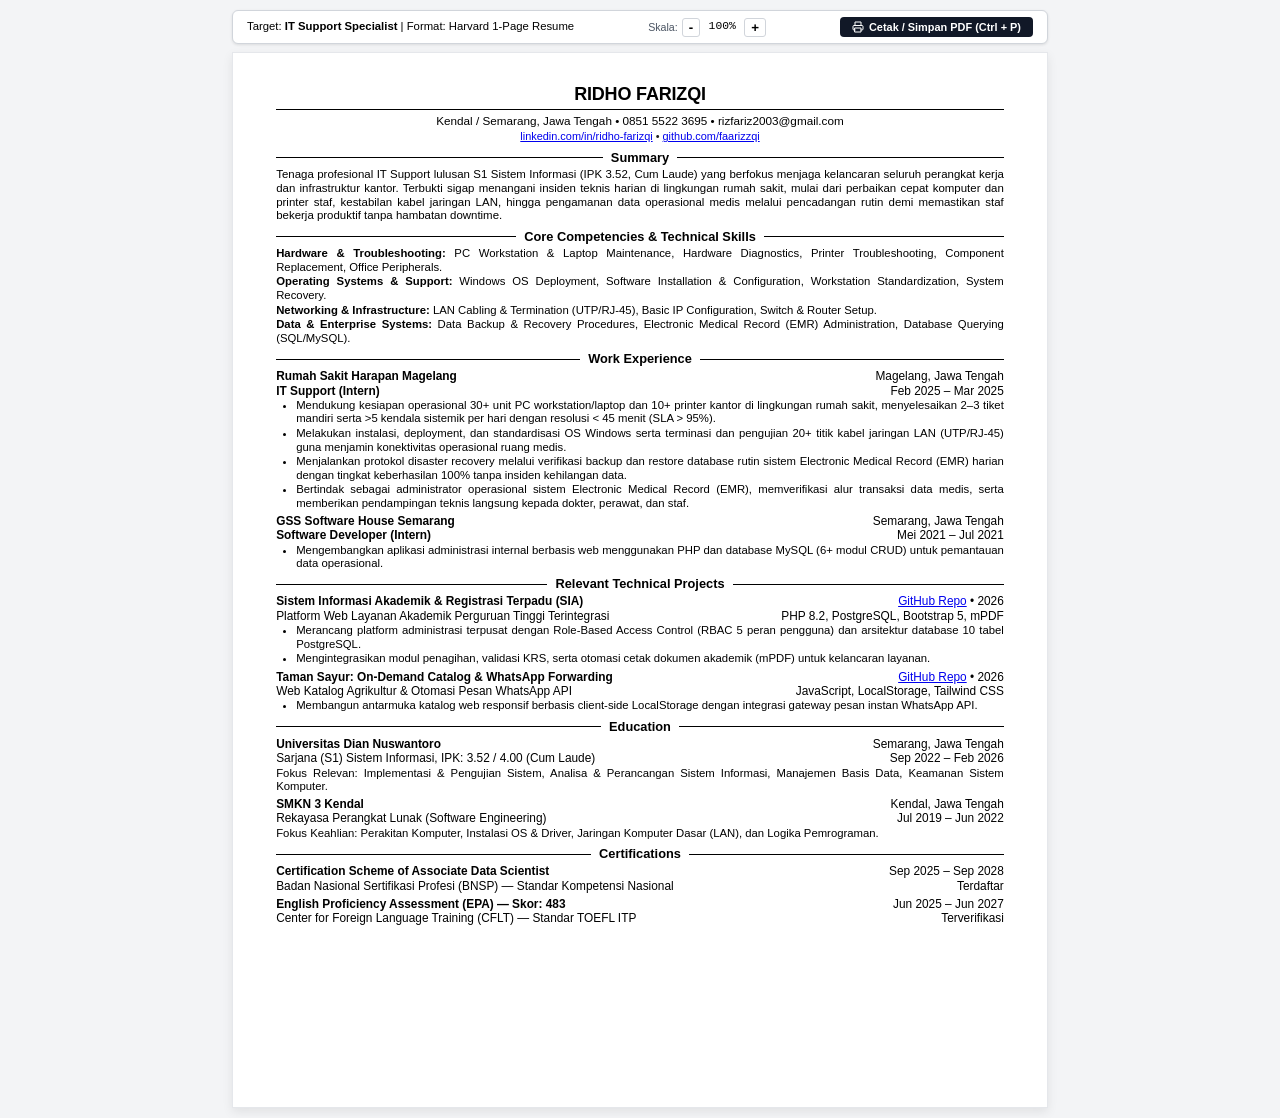
<file: menu/resume2.html>
<!DOCTYPE html>
<html lang="id">
<head>
  <meta charset="UTF-8">
  <meta name="viewport" content="width=device-width, initial-scale=1.0">
  <title>Resume - Ridho Farizqi - IT Support Specialist</title>
  <style>
    /* Harvard Resume Style - Strictly Optimized for 1 Page */
    @page {
      size: letter;
      margin: 0.3in 0.45in 0.3in 0.45in;
    }

    * {
      box-sizing: border-box;
      margin: 0;
      padding: 0;
    }

    body {
      font-family: 'Calibri', 'Segoe UI', Arial, sans-serif;
      font-size: 9.3pt;
      line-height: 1.2;
      color: #000000;
      background-color: #f3f4f6;
      padding: 10px 0;
      -webkit-font-smoothing: antialiased;
    }

    .toolbar {
      max-width: 8.5in;
      width: 100%;
      margin: 0 auto 8px auto;
      display: flex;
      justify-content: space-between;
      align-items: center;
      flex-wrap: wrap;
      gap: 6px;
      background: #ffffff;
      padding: 6px 14px;
      border-radius: 6px;
      box-shadow: 0 1px 3px rgba(0,0,0,0.1);
      font-size: 8.5pt;
      border: 1px solid #d1d5db;
    }

    .btn-print {
      background: #111827;
      color: #ffffff;
      border: none;
      padding: 4px 12px;
      border-radius: 4px;
      font-size: 8.2pt;
      font-weight: bold;
      cursor: pointer;
      display: inline-flex;
      align-items: center;
      gap: 5px;
    }

    .btn-print:hover {
      background: #2563eb;
    }

    .page {
      width: 8.5in;
      min-width: 8.5in;
      height: 11in;
      max-height: 11in;
      margin: 0 auto;
      background: #ffffff;
      padding: 0.32in 0.45in 0.3in 0.45in;
      box-shadow: 0 4px 10px rgba(0, 0, 0, 0.08);
      border: 1px solid #e5e7eb;
      overflow: hidden;
    }

    /* HEADER */
    .header {
      text-align: center;
      margin-bottom: 5pt;
    }

    .name {
      font-size: 13.5pt;
      font-weight: bold;
      margin-bottom: 1.5pt;
      color: #000000;
      letter-spacing: -0.01em;
    }

    .name-line {
      border: none;
      border-top: 1px solid #000000;
      margin: 2.5pt 0 3.5pt 0;
      width: 100%;
    }

    .contact-line {
      font-size: 8.8pt;
      color: #000000;
      line-height: 1.25;
    }

    .contact-line a {
      color: #000000;
      text-decoration: none;
    }

    .contact-line a:hover {
      text-decoration: underline;
    }

    .sub-contact {
      font-size: 8.2pt;
      margin-top: 1pt;
      color: #222222;
    }

    /* SECTION HEADINGS */
    .section-heading {
      display: flex;
      align-items: center;
      text-align: center;
      font-weight: bold;
      font-size: 9.6pt;
      text-transform: none;
      margin-top: 4.5pt;
      margin-bottom: 2pt;
      color: #000000;
    }

    .section-heading::before,
    .section-heading::after {
      content: "";
      flex: 1;
      border-bottom: 1px solid #000000;
    }

    .section-heading::before {
      margin-right: 8px;
    }

    .section-heading::after {
      margin-left: 8px;
    }

    /* SUMMARY */
    .summary-content {
      font-size: 8.6pt;
      line-height: 1.2;
      text-align: justify;
      margin-bottom: 2pt;
    }

    /* ROW DUA KOLOM */
    .entry {
      margin-bottom: 3pt;
    }

    .entry:last-child {
      margin-bottom: 0;
    }

    .row {
      display: flex;
      justify-content: space-between;
      align-items: baseline;
      font-size: 8.9pt;
    }

    .left-bold {
      font-weight: bold;
      color: #000000;
    }

    .left-normal {
      font-weight: normal;
      color: #000000;
    }

    .right-text {
      text-align: right;
      white-space: nowrap;
      font-weight: normal;
      color: #000000;
    }

    /* BULLET LIST */
    ul.bullet-list {
      list-style-type: disc;
      margin-left: 15pt;
      padding-left: 0;
      margin-top: 1pt;
      margin-bottom: 1.5pt;
    }

    ul.bullet-list li {
      font-size: 8.5pt;
      line-height: 1.18;
      margin-bottom: 1pt;
      text-align: justify;
      color: #000000;
    }

    ul.bullet-list li:last-child {
      margin-bottom: 0;
    }

    .coursework {
      font-size: 8.5pt;
      line-height: 1.18;
      margin-top: 1pt;
      text-align: justify;
    }

    /* SKILLS */
    .skills-block {
      margin-top: 1pt;
    }

    .skill-line {
      font-size: 8.5pt;
      line-height: 1.19;
      margin-bottom: 1pt;
      text-align: justify;
    }

    .skill-line:last-child {
      margin-bottom: 0;
    }

    .skill-label {
      font-weight: bold;
    }

    /* PRESENTASI KANVAS DOKUMEN RESUME ASLI (A4/Letter) */
    /* Format kertas dan baris dua kolom tetap utuh, tidak pernah roboh menjadi mode membaca */
    @media screen and (max-width: 850px) {
      .toolbar {
        width: 100%;
        max-width: 8.5in;
        border-radius: 8px;
        padding: 8px 12px;
      }
    }

    @media screen and (max-width: 580px) {
      .toolbar {
        flex-direction: column;
        align-items: stretch;
        text-align: center;
        gap: 8px;
      }

      .btn-print {
        justify-content: center;
        width: 100%;
        padding: 6px 12px;
      }
    }

    /* PRINT RULES */
    @media print {
      body {
        background: #ffffff !important;
        padding: 0 !important;
        margin: 0 !important;
      }

      .toolbar {
        display: none !important;
      }

      .page {
        width: 100% !important;
        min-width: 0 !important;
        max-width: none !important;
        height: 100% !important;
        max-height: 100% !important;
        margin: 0 !important;
        padding: 0 !important;
        box-shadow: none !important;
        border: none !important;
        overflow: hidden !important;
      }

      .row {
        display: flex !important;
        flex-direction: row !important;
        justify-content: space-between !important;
        align-items: baseline !important;
      }

      .right-text, .right-bold {
        text-align: right !important;
        white-space: nowrap !important;
        font-size: inherit !important;
        color: #000000 !important;
      }

      .summary-content, ul.bullet-list li, .coursework, .skill-line {
        text-align: justify !important;
      }

      .entry, .section-heading, .skill-line {
        break-inside: avoid;
        page-break-inside: avoid;
      }

      a {
        color: #000000 !important;
        text-decoration: none !important;
      }
    }
  </style>
</head>
<body>

  <!-- FLOATING TOOLBAR -->
  <div class="toolbar">
    <span>Target: <strong>IT Support Specialist</strong> | Format: Harvard 1-Page Resume</span>
    <div style="display: inline-flex; align-items: center; gap: 4px;">
      <span style="font-size: 8pt; color: #4b5563;">Skala:</span>
      <button type="button" onclick="changeDocScale(-0.05)" style="padding: 1px 6px; font-weight: bold; border: 1px solid #d1d5db; background: #fff; border-radius: 3px; cursor: pointer;">-</button>
      <span id="docScaleLabel" style="min-width: 36px; text-align: center; font-family: monospace; font-size: 8.5pt;">100%</span>
      <button type="button" onclick="changeDocScale(0.05)" style="padding: 1px 6px; font-weight: bold; border: 1px solid #d1d5db; background: #fff; border-radius: 3px; cursor: pointer;">+</button>
    </div>
    <button class="btn-print" onclick="printDoc()">
      <svg width="12" height="12" viewBox="0 0 24 24" fill="none" stroke="currentColor" stroke-width="2" stroke-linecap="round" stroke-linejoin="round">
        <polyline points="6 9 6 2 18 2 18 9"></polyline>
        <path d="M6 18H4a2 2 0 0 1-2-2v-5a2 2 0 0 1 2-2h16a2 2 0 0 1 2 2v5a2 2 0 0 1-2 2h-2"></path>
        <rect x="6" y="14" width="12" height="8"></rect>
      </svg>
      Cetak / Simpan PDF (Ctrl + P)
    </button>
  </div>

  <!-- DOCUMENT PAGE -->
  <div class="page">

    <!-- HEADER -->
    <div class="header">
      <div class="name">RIDHO FARIZQI</div>
      <hr class="name-line">
      <div class="contact-line">
        Kendal / Semarang, Jawa Tengah • <a href="https://wa.me/6285155223695" target="_blank">0851 5522 3695</a> • <a href="mailto:rizfariz2003@gmail.com">rizfariz2003@gmail.com</a>
      </div>
      <div class="sub-contact">
        <a href="https://linkedin.com/in/ridho-farizqi" target="_blank">linkedin.com/in/ridho-farizqi</a> • 
        <a href="https://github.com/faarizzqi" target="_blank">github.com/faarizzqi</a>
      </div>
    </div>

    <!-- SUMMARY -->
    <div class="section-heading">Summary</div>
    <div class="summary-content">
      Tenaga profesional IT Support lulusan S1 Sistem Informasi (IPK 3.52, Cum Laude) yang berfokus menjaga kelancaran seluruh perangkat kerja dan infrastruktur kantor. Terbukti sigap menangani insiden teknis harian di lingkungan rumah sakit, mulai dari perbaikan cepat komputer dan printer staf, kestabilan kabel jaringan LAN, hingga pengamanan data operasional medis melalui pencadangan rutin demi memastikan staf bekerja produktif tanpa hambatan downtime.
    </div>

    <!-- CORE COMPETENCIES & TECHNICAL SKILLS -->
    <div class="section-heading">Core Competencies & Technical Skills</div>
    <div class="skills-block">
      <div class="skill-line">
        <span class="skill-label">Hardware & Troubleshooting:</span> PC Workstation & Laptop Maintenance, Hardware Diagnostics, Printer Troubleshooting, Component Replacement, Office Peripherals.
      </div>
      <div class="skill-line">
        <span class="skill-label">Operating Systems & Support:</span> Windows OS Deployment, Software Installation & Configuration, Workstation Standardization, System Recovery.
      </div>
      <div class="skill-line">
        <span class="skill-label">Networking & Infrastructure:</span> LAN Cabling & Termination (UTP/RJ-45), Basic IP Configuration, Switch & Router Setup.
      </div>
      <div class="skill-line">
        <span class="skill-label">Data & Enterprise Systems:</span> Data Backup & Recovery Procedures, Electronic Medical Record (EMR) Administration, Database Querying (SQL/MySQL).
      </div>
    </div>

    <!-- WORK EXPERIENCE -->
    <div class="section-heading">Work Experience</div>

    <div class="entry">
      <div class="row">
        <span class="left-bold">Rumah Sakit Harapan Magelang</span>
        <span class="right-text">Magelang, Jawa Tengah</span>
      </div>
      <div class="row">
        <span class="left-bold">IT Support (Intern)</span>
        <span class="right-text">Feb 2025 – Mar 2025</span>
      </div>
      <ul class="bullet-list">
        <li>Mendukung kesiapan operasional 30+ unit PC workstation/laptop dan 10+ printer kantor di lingkungan rumah sakit, menyelesaikan 2–3 tiket mandiri serta &gt;5 kendala sistemik per hari dengan resolusi &lt; 45 menit (SLA &gt; 95%).</li>
        <li>Melakukan instalasi, deployment, dan standardisasi OS Windows serta terminasi dan pengujian 20+ titik kabel jaringan LAN (UTP/RJ-45) guna menjamin konektivitas operasional ruang medis.</li>
        <li>Menjalankan protokol disaster recovery melalui verifikasi backup dan restore database rutin sistem Electronic Medical Record (EMR) harian dengan tingkat keberhasilan 100% tanpa insiden kehilangan data.</li>
        <li>Bertindak sebagai administrator operasional sistem Electronic Medical Record (EMR), memverifikasi alur transaksi data medis, serta memberikan pendampingan teknis langsung kepada dokter, perawat, dan staf.</li>
      </ul>
    </div>

    <div class="entry">
      <div class="row">
        <span class="left-bold">GSS Software House Semarang</span>
        <span class="right-text">Semarang, Jawa Tengah</span>
      </div>
      <div class="row">
        <span class="left-bold">Software Developer (Intern)</span>
        <span class="right-text">Mei 2021 – Jul 2021</span>
      </div>
      <ul class="bullet-list">
        <li>Mengembangkan aplikasi administrasi internal berbasis web menggunakan PHP dan database MySQL (6+ modul CRUD) untuk pemantauan data operasional.</li>
      </ul>
    </div>

    <!-- RELEVANT TECHNICAL PROJECTS -->
    <div class="section-heading">Relevant Technical Projects</div>

    <div class="entry">
      <div class="row">
        <span class="left-bold">Sistem Informasi Akademik &amp; Registrasi Terpadu (SIA)</span>
        <span class="right-text"><a href="https://github.com/faarizzqi/sistem-akademik" target="_blank" style="text-decoration: underline;">GitHub Repo</a> • 2026</span>
      </div>
      <div class="row">
        <span class="left-normal">Platform Web Layanan Akademik Perguruan Tinggi Terintegrasi</span>
        <span class="right-text">PHP 8.2, PostgreSQL, Bootstrap 5, mPDF</span>
      </div>
      <ul class="bullet-list">
        <li>Merancang platform administrasi terpusat dengan Role-Based Access Control (RBAC 5 peran pengguna) dan arsitektur database 10 tabel PostgreSQL.</li>
        <li>Mengintegrasikan modul penagihan, validasi KRS, serta otomasi cetak dokumen akademik (mPDF) untuk kelancaran layanan.</li>
      </ul>
    </div>

    <div class="entry">
      <div class="row">
        <span class="left-bold">Taman Sayur: On-Demand Catalog &amp; WhatsApp Forwarding</span>
        <span class="right-text"><a href="https://github.com/faarizzqi/taman-sayur" target="_blank" style="text-decoration: underline;">GitHub Repo</a> • 2026</span>
      </div>
      <div class="row">
        <span class="left-normal">Web Katalog Agrikultur &amp; Otomasi Pesan WhatsApp API</span>
        <span class="right-text">JavaScript, LocalStorage, Tailwind CSS</span>
      </div>
      <ul class="bullet-list">
        <li>Membangun antarmuka katalog web responsif berbasis client-side LocalStorage dengan integrasi gateway pesan instan WhatsApp API.</li>
      </ul>
    </div>

    <!-- EDUCATION -->
    <div class="section-heading">Education</div>

    <div class="entry">
      <div class="row">
        <span class="left-bold">Universitas Dian Nuswantoro</span>
        <span class="right-text">Semarang, Jawa Tengah</span>
      </div>
      <div class="row">
        <span class="left-normal">Sarjana (S1) Sistem Informasi, IPK: 3.52 / 4.00 (Cum Laude)</span>
        <span class="right-text">Sep 2022 – Feb 2026</span>
      </div>
      <div class="coursework">
        Fokus Relevan: Implementasi & Pengujian Sistem, Analisa & Perancangan Sistem Informasi, Manajemen Basis Data, Keamanan Sistem Komputer.
      </div>
    </div>

    <div class="entry">
      <div class="row">
        <span class="left-bold">SMKN 3 Kendal</span>
        <span class="right-text">Kendal, Jawa Tengah</span>
      </div>
      <div class="row">
        <span class="left-normal">Rekayasa Perangkat Lunak (Software Engineering)</span>
        <span class="right-text">Jul 2019 – Jun 2022</span>
      </div>
      <div class="coursework">
        Fokus Keahlian: Perakitan Komputer, Instalasi OS & Driver, Jaringan Komputer Dasar (LAN), dan Logika Pemrograman.
      </div>
    </div>

    <!-- CERTIFICATIONS -->
    <div class="section-heading">Certifications</div>

    <div class="entry">
      <div class="row">
        <span class="left-bold">Certification Scheme of Associate Data Scientist</span>
        <span class="right-text">Sep 2025 – Sep 2028</span>
      </div>
      <div class="row">
        <span class="left-normal">Badan Nasional Sertifikasi Profesi (BNSP) — Standar Kompetensi Nasional</span>
        <span class="right-text">Terdaftar</span>
      </div>
    </div>

    <div class="entry">
      <div class="row">
        <span class="left-bold">English Proficiency Assessment (EPA) — Skor: 483</span>
        <span class="right-text">Jun 2025 – Jun 2027</span>
      </div>
      <div class="row">
        <span class="left-normal">Center for Foreign Language Training (CFLT) — Standar TOEFL ITP</span>
        <span class="right-text">Terverifikasi</span>
      </div>
    </div>

  </div>

  <script>
    let activeScale = 1.0;
    function changeDocScale(delta) {
      activeScale = Math.round(Math.min(Math.max(activeScale + delta, 0.40), 1.50) * 100) / 100;
      const label = document.getElementById('docScaleLabel');
      if (label) label.textContent = Math.round(activeScale * 100) + '%';
      document.body.style.zoom = activeScale;
      applyPrintScale(activeScale);
    }
    function applyPrintScale(scale) {
      let st = document.getElementById('print-scale-style');
      if (!st) {
        st = document.createElement('style');
        st.id = 'print-scale-style';
        document.head.appendChild(st);
      }
      st.textContent = '@media print { body { zoom: ' + scale + ' !important; } }';
    }
    function printDoc() {
      applyPrintScale(activeScale);
      window.print();
    }
  </script>
</body>
</html>
</file>
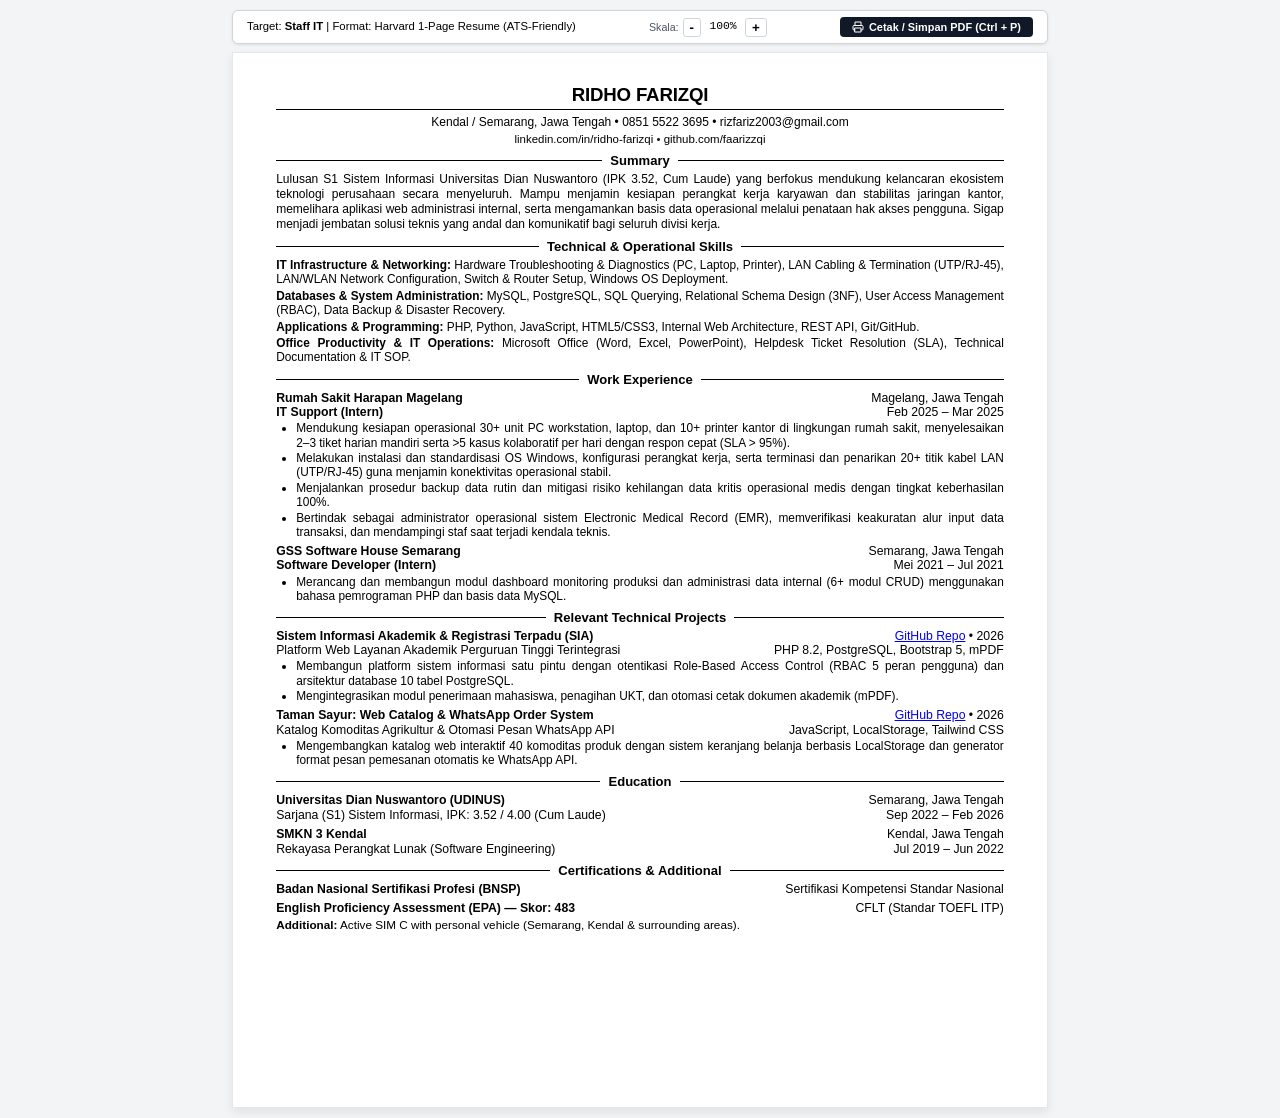
<file: menu/resume3.html>
<!DOCTYPE html>
<html lang="id">
<head>
  <meta charset="UTF-8">
  <meta name="viewport" content="width=device-width, initial-scale=1.0">
  <title>Resume - Ridho Farizqi - Staff IT</title>
  <style>
    /* Harvard Resume Style - Optimized for 1 Page */
    @page {
      size: letter;
      margin: 0.32in 0.45in 0.3in 0.45in;
    }

    * {
      box-sizing: border-box;
      margin: 0;
      padding: 0;
    }

    body {
      font-family: 'Calibri', 'Segoe UI', Arial, sans-serif;
      font-size: 9.3pt;
      line-height: 1.2;
      color: #000000;
      background-color: #f3f4f6;
      padding: 10px 0;
      -webkit-font-smoothing: antialiased;
    }

    .toolbar {
      max-width: 8.5in;
      width: 100%;
      margin: 0 auto 8px auto;
      display: flex;
      justify-content: space-between;
      align-items: center;
      flex-wrap: wrap;
      gap: 6px;
      background: #ffffff;
      padding: 6px 14px;
      border-radius: 6px;
      box-shadow: 0 1px 3px rgba(0,0,0,0.1);
      font-size: 8.5pt;
      border: 1px solid #d1d5db;
    }

    .btn-print {
      background: #111827;
      color: #ffffff;
      border: none;
      padding: 4px 12px;
      border-radius: 4px;
      font-size: 8.2pt;
      font-weight: bold;
      cursor: pointer;
      display: inline-flex;
      align-items: center;
      gap: 5px;
    }

    .btn-print:hover {
      background: #2563eb;
    }

    .page {
      width: 8.5in;
      min-width: 8.5in;
      height: 11in;
      max-height: 11in;
      margin: 0 auto;
      background: #ffffff;
      padding: 0.32in 0.45in 0.3in 0.45in;
      box-shadow: 0 4px 10px rgba(0, 0, 0, 0.08);
      border: 1px solid #e5e7eb;
      overflow: hidden;
    }

    /* HEADER */
    .header {
      text-align: center;
      margin-bottom: 5pt;
    }

    .name {
      font-size: 14pt;
      font-weight: bold;
      margin-bottom: 1.5pt;
      color: #000000;
      letter-spacing: -0.01em;
    }

    .name-line {
      border: none;
      border-top: 1px solid #000000;
      margin: 2.5pt 0 3.5pt 0;
      width: 100%;
    }

    .contact-line {
      font-size: 9pt;
      color: #000000;
      line-height: 1.3;
    }

    .contact-line a, .sub-contact a {
      color: #000000;
      text-decoration: none;
    }

    .contact-line a:hover, .sub-contact a:hover {
      text-decoration: underline;
    }

    .sub-contact {
      font-size: 8.6pt;
      margin-top: 1.5pt;
      color: #111827;
    }

    /* SECTION HEADINGS */
    .section-heading {
      display: flex;
      align-items: center;
      text-align: center;
      font-weight: bold;
      font-size: 9.8pt;
      text-transform: none;
      margin-top: 5pt;
      margin-bottom: 2.5pt;
      color: #000000;
    }

    .section-heading::before,
    .section-heading::after {
      content: "";
      flex: 1;
      border-bottom: 1px solid #000000;
    }

    .section-heading::before {
      margin-right: 8px;
    }

    .section-heading::after {
      margin-left: 8px;
    }

    /* SUMMARY */
    .summary-content {
      font-size: 9pt;
      line-height: 1.25;
      text-align: justify;
      margin-bottom: 2pt;
    }

    /* ROW DUA KOLOM */
    .entry {
      margin-bottom: 3.5pt;
    }

    .entry:last-child {
      margin-bottom: 0;
    }

    .row {
      display: flex;
      justify-content: space-between;
      align-items: baseline;
      font-size: 9.2pt;
    }

    .left-bold {
      font-weight: bold;
      color: #000000;
    }

    .left-normal {
      font-weight: normal;
      color: #000000;
    }

    .right-text {
      text-align: right;
      white-space: nowrap;
      font-weight: normal;
      color: #000000;
    }

    /* BULLET LIST */
    ul.bullet-list {
      list-style-type: disc;
      margin-left: 15pt;
      padding-left: 0;
      margin-top: 1pt;
      margin-bottom: 2pt;
    }

    ul.bullet-list li {
      font-size: 8.9pt;
      line-height: 1.2;
      margin-bottom: 1pt;
      text-align: justify;
      color: #000000;
    }

    ul.bullet-list li:last-child {
      margin-bottom: 0;
    }

    .coursework {
      font-size: 8.8pt;
      line-height: 1.2;
      margin-top: 1pt;
      text-align: justify;
    }

    /* SKILLS */
    .skills-block {
      margin-top: 1pt;
    }

    .skill-line {
      font-size: 8.9pt;
      line-height: 1.22;
      margin-bottom: 1.5pt;
      text-align: justify;
    }

    .skill-line:last-child {
      margin-bottom: 0;
    }

    .skill-label {
      font-weight: bold;
    }

    /* PRESENTASI KANVAS DOKUMEN RESUME ASLI (A4/Letter) */
    /* Format kertas dan baris dua kolom tetap utuh, tidak pernah roboh menjadi mode membaca */
    @media screen and (max-width: 850px) {
      .toolbar {
        width: 100%;
        max-width: 8.5in;
        border-radius: 8px;
        padding: 8px 12px;
      }
    }

    @media screen and (max-width: 580px) {
      .toolbar {
        flex-direction: column;
        align-items: stretch;
        text-align: center;
        gap: 8px;
      }

      .btn-print {
        justify-content: center;
        width: 100%;
        padding: 6px 12px;
      }
    }

    /* PRINT */
    @media print {
      body {
        background: #ffffff !important;
        padding: 0 !important;
        margin: 0 !important;
      }

      .toolbar {
        display: none !important;
      }

      .page {
        width: 100% !important;
        min-width: 0 !important;
        max-width: none !important;
        height: 100% !important;
        max-height: 100% !important;
        margin: 0 !important;
        padding: 0 !important;
        box-shadow: none !important;
        border: none !important;
        overflow: hidden !important;
      }
      }
      .row {
        display: flex !important;
        flex-direction: row !important;
        justify-content: space-between !important;
        align-items: baseline !important;
      }
      .right-text {
        text-align: right !important;
        white-space: nowrap !important;
        font-size: inherit !important;
        color: #000000 !important;
      }
    }
  </style>
</head>
<body>

  <!-- FLOATING TOOLBAR -->
  <div class="toolbar">
    <span>Target: <strong>Staff IT</strong> | Format: Harvard 1-Page Resume (ATS-Friendly)</span>
    <div style="display: inline-flex; align-items: center; gap: 4px;">
      <span style="font-size: 8pt; color: #4b5563;">Skala:</span>
      <button type="button" onclick="changeDocScale(-0.05)" style="padding: 1px 6px; font-weight: bold; border: 1px solid #d1d5db; background: #fff; border-radius: 3px; cursor: pointer;">-</button>
      <span id="docScaleLabel" style="min-width: 36px; text-align: center; font-family: monospace; font-size: 8.5pt;">100%</span>
      <button type="button" onclick="changeDocScale(0.05)" style="padding: 1px 6px; font-weight: bold; border: 1px solid #d1d5db; background: #fff; border-radius: 3px; cursor: pointer;">+</button>
    </div>
    <button class="btn-print" onclick="printDoc()">
      <svg width="12" height="12" viewBox="0 0 24 24" fill="none" stroke="currentColor" stroke-width="2" stroke-linecap="round" stroke-linejoin="round">
        <polyline points="6 9 6 2 18 2 18 9"></polyline>
        <path d="M6 18H4a2 2 0 0 1-2-2v-5a2 2 0 0 1 2-2h16a2 2 0 0 1 2 2v5a2 2 0 0 1-2 2h-2"></path>
        <rect x="6" y="14" width="12" height="8"></rect>
      </svg>
      Cetak / Simpan PDF (Ctrl + P)
    </button>
  </div>

  <!-- DOCUMENT PAGE -->
  <div class="page">

    <!-- HEADER -->
    <div class="header">
      <div class="name">RIDHO FARIZQI</div>
      <hr class="name-line">
      <div class="contact-line">
        Kendal / Semarang, Jawa Tengah • <a href="https://wa.me/6285155223695" target="_blank">0851 5522 3695</a> • <a href="mailto:rizfariz2003@gmail.com">rizfariz2003@gmail.com</a>
      </div>
      <div class="sub-contact">
        <a href="https://linkedin.com/in/ridho-farizqi" target="_blank">linkedin.com/in/ridho-farizqi</a> • 
        <a href="https://github.com/faarizzqi" target="_blank">github.com/faarizzqi</a>
      </div>
    </div>

    <!-- SUMMARY -->
    <div class="section-heading">Summary</div>
    <div class="summary-content">
      Lulusan S1 Sistem Informasi Universitas Dian Nuswantoro (IPK 3.52, Cum Laude) yang berfokus mendukung kelancaran ekosistem teknologi perusahaan secara menyeluruh. Mampu menjamin kesiapan perangkat kerja karyawan dan stabilitas jaringan kantor, memelihara aplikasi web administrasi internal, serta mengamankan basis data operasional melalui penataan hak akses pengguna. Sigap menjadi jembatan solusi teknis yang andal dan komunikatif bagi seluruh divisi kerja.
    </div>

    <!-- TECHNICAL & OPERATIONAL SKILLS -->
    <div class="section-heading">Technical &amp; Operational Skills</div>
    <div class="skills-block">
      <div class="skill-line">
        <span class="skill-label">IT Infrastructure &amp; Networking:</span> Hardware Troubleshooting &amp; Diagnostics (PC, Laptop, Printer), LAN Cabling &amp; Termination (UTP/RJ-45), LAN/WLAN Network Configuration, Switch &amp; Router Setup, Windows OS Deployment.
      </div>
      <div class="skill-line">
        <span class="skill-label">Databases &amp; System Administration:</span> MySQL, PostgreSQL, SQL Querying, Relational Schema Design (3NF), User Access Management (RBAC), Data Backup &amp; Disaster Recovery.
      </div>
      <div class="skill-line">
        <span class="skill-label">Applications &amp; Programming:</span> PHP, Python, JavaScript, HTML5/CSS3, Internal Web Architecture, REST API, Git/GitHub.
      </div>
      <div class="skill-line">
        <span class="skill-label">Office Productivity &amp; IT Operations:</span> Microsoft Office (Word, Excel, PowerPoint), Helpdesk Ticket Resolution (SLA), Technical Documentation &amp; IT SOP.
      </div>
    </div>

    <!-- WORK EXPERIENCE -->
    <div class="section-heading">Work Experience</div>

    <div class="entry">
      <div class="row">
        <span class="left-bold">Rumah Sakit Harapan Magelang</span>
        <span class="right-text">Magelang, Jawa Tengah</span>
      </div>
      <div class="row">
        <span class="left-bold">IT Support (Intern)</span>
        <span class="right-text">Feb 2025 – Mar 2025</span>
      </div>
      <ul class="bullet-list">
        <li>Mendukung kesiapan operasional 30+ unit PC workstation, laptop, dan 10+ printer kantor di lingkungan rumah sakit, menyelesaikan 2–3 tiket harian mandiri serta &gt;5 kasus kolaboratif per hari dengan respon cepat (SLA &gt; 95%).</li>
        <li>Melakukan instalasi dan standardisasi OS Windows, konfigurasi perangkat kerja, serta terminasi dan penarikan 20+ titik kabel LAN (UTP/RJ-45) guna menjamin konektivitas operasional stabil.</li>
        <li>Menjalankan prosedur backup data rutin dan mitigasi risiko kehilangan data kritis operasional medis dengan tingkat keberhasilan 100%.</li>
        <li>Bertindak sebagai administrator operasional sistem Electronic Medical Record (EMR), memverifikasi keakuratan alur input data transaksi, dan mendampingi staf saat terjadi kendala teknis.</li>
      </ul>
    </div>

    <div class="entry">
      <div class="row">
        <span class="left-bold">GSS Software House Semarang</span>
        <span class="right-text">Semarang, Jawa Tengah</span>
      </div>
      <div class="row">
        <span class="left-bold">Software Developer (Intern)</span>
        <span class="right-text">Mei 2021 – Jul 2021</span>
      </div>
      <ul class="bullet-list">
        <li>Merancang dan membangun modul dashboard monitoring produksi dan administrasi data internal (6+ modul CRUD) menggunakan bahasa pemrograman PHP dan basis data MySQL.</li>
      </ul>
    </div>

    <!-- RELEVANT TECHNICAL PROJECTS -->
    <div class="section-heading">Relevant Technical Projects</div>

    <div class="entry">
      <div class="row">
        <span class="left-bold">Sistem Informasi Akademik &amp; Registrasi Terpadu (SIA)</span>
        <span class="right-text"><a href="https://github.com/faarizzqi/sistem-akademik" target="_blank" style="text-decoration: underline;">GitHub Repo</a> • 2026</span>
      </div>
      <div class="row">
        <span class="left-normal">Platform Web Layanan Akademik Perguruan Tinggi Terintegrasi</span>
        <span class="right-text">PHP 8.2, PostgreSQL, Bootstrap 5, mPDF</span>
      </div>
      <ul class="bullet-list">
        <li>Membangun platform sistem informasi satu pintu dengan otentikasi Role-Based Access Control (RBAC 5 peran pengguna) dan arsitektur database 10 tabel PostgreSQL.</li>
        <li>Mengintegrasikan modul penerimaan mahasiswa, penagihan UKT, dan otomasi cetak dokumen akademik (mPDF).</li>
      </ul>
    </div>

    <div class="entry">
      <div class="row">
        <span class="left-bold">Taman Sayur: Web Catalog &amp; WhatsApp Order System</span>
        <span class="right-text"><a href="https://github.com/faarizzqi/taman-sayur" target="_blank" style="text-decoration: underline;">GitHub Repo</a> • 2026</span>
      </div>
      <div class="row">
        <span class="left-normal">Katalog Komoditas Agrikultur &amp; Otomasi Pesan WhatsApp API</span>
        <span class="right-text">JavaScript, LocalStorage, Tailwind CSS</span>
      </div>
      <ul class="bullet-list">
        <li>Mengembangkan katalog web interaktif 40 komoditas produk dengan sistem keranjang belanja berbasis LocalStorage dan generator format pesan pemesanan otomatis ke WhatsApp API.</li>
      </ul>
    </div>

    <!-- EDUCATION -->
    <div class="section-heading">Education</div>

    <div class="entry">
      <div class="row">
        <span class="left-bold">Universitas Dian Nuswantoro (UDINUS)</span>
        <span class="right-text">Semarang, Jawa Tengah</span>
      </div>
      <div class="row">
        <span class="left-normal">Sarjana (S1) Sistem Informasi, IPK: 3.52 / 4.00 (Cum Laude)</span>
        <span class="right-text">Sep 2022 – Feb 2026</span>
      </div>
    </div>

    <div class="entry">
      <div class="row">
        <span class="left-bold">SMKN 3 Kendal</span>
        <span class="right-text">Kendal, Jawa Tengah</span>
      </div>
      <div class="row">
        <span class="left-normal">Rekayasa Perangkat Lunak (Software Engineering)</span>
        <span class="right-text">Jul 2019 – Jun 2022</span>
      </div>
    </div>

    <!-- CERTIFICATIONS & ADDITIONAL -->
    <div class="section-heading">Certifications &amp; Additional</div>

    <div class="entry">
      <div class="row">
        <span class="left-bold">Badan Nasional Sertifikasi Profesi (BNSP)</span>
        <span class="right-text">Sertifikasi Kompetensi Standar Nasional</span>
      </div>
    </div>

    <div class="entry">
      <div class="row">
        <span class="left-bold">English Proficiency Assessment (EPA) — Skor: 483</span>
        <span class="right-text">CFLT (Standar TOEFL ITP)</span>
      </div>
      <div class="coursework" style="margin-top: 1.5pt;">
        <strong>Additional:</strong> Active SIM C with personal vehicle (Semarang, Kendal &amp; surrounding areas).
      </div>
    </div>

  </div>

  <script>
    let activeScale = 1.0;
    function changeDocScale(delta) {
      activeScale = Math.round(Math.min(Math.max(activeScale + delta, 0.40), 1.50) * 100) / 100;
      const label = document.getElementById('docScaleLabel');
      if (label) label.textContent = Math.round(activeScale * 100) + '%';
      document.body.style.zoom = activeScale;
      applyPrintScale(activeScale);
    }
    function applyPrintScale(scale) {
      let st = document.getElementById('print-scale-style');
      if (!st) {
        st = document.createElement('style');
        st.id = 'print-scale-style';
        document.head.appendChild(st);
      }
      st.textContent = '@media print { body { zoom: ' + scale + ' !important; } }';
    }
    function printDoc() {
      applyPrintScale(activeScale);
      window.print();
    }
  </script>
</body>
</html>
</file>
